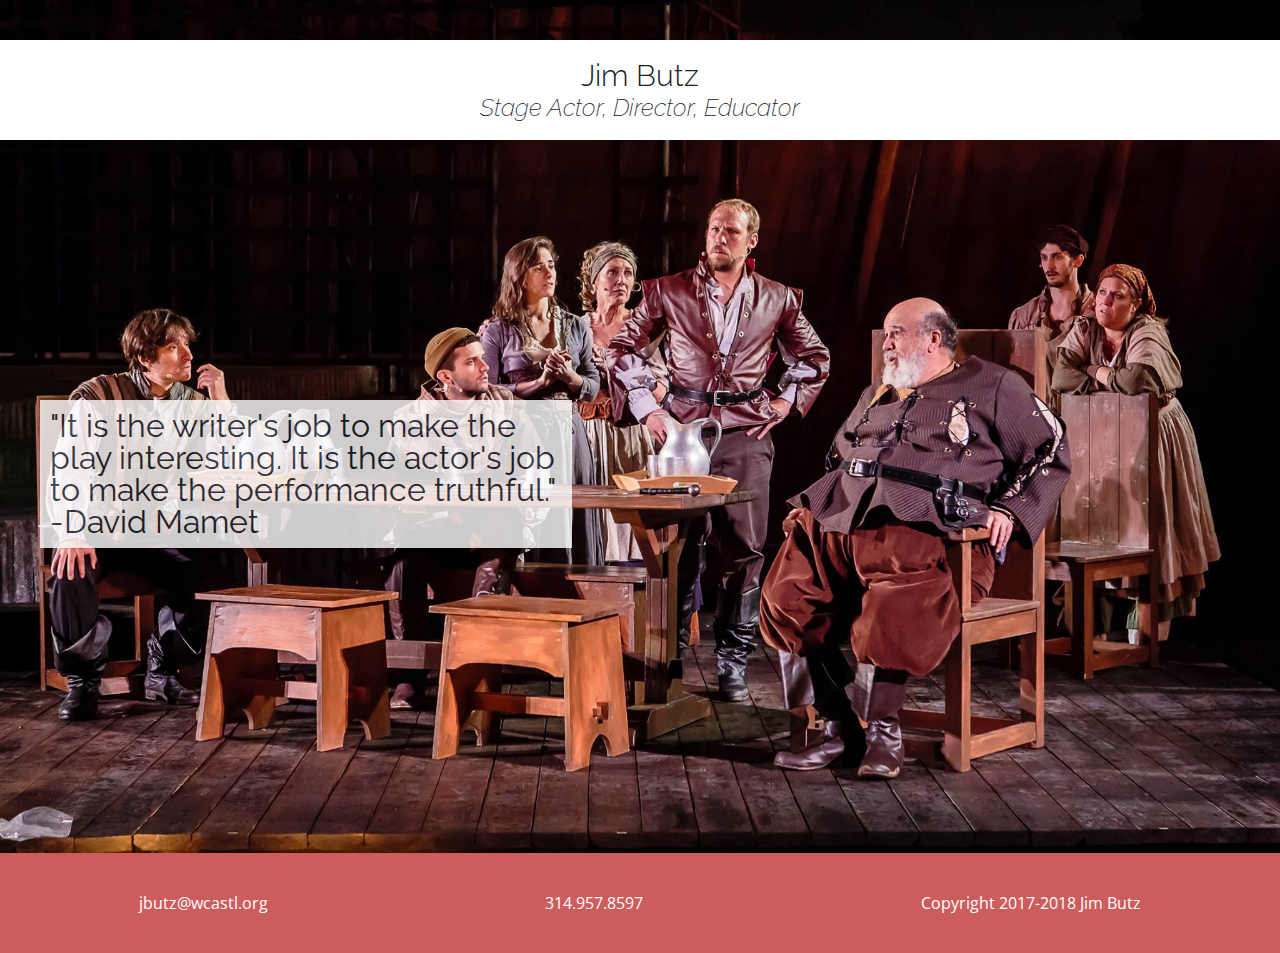
<file: index.html>
<!DOCTYPE html>
<html lang="en">


<head>
    <meta charset="utf-8">
    <title>Jim Butz || Stage Actor, Director, Educator</title>
    <meta content="width=device-width,maximum-scale=1.0,initial-scale=1.0,minimum-scale=1.0,user-scalable=yes" name="viewport">
    <link rel="stylesheet" href="style.css">
    <script type="text/javascript" src="https://ajax.microsoft.com/ajax/jQuery/jquery-1.4.2.min.js"></script>
    <script src="scripts.js"></script>
    <link href="https://fonts.googleapis.com/css?family=Open+Sans+Condensed:300|Raleway:200i,300,400" rel="stylesheet">
    
</head>

<body>

  <div class="mobile-navbar">
  </div>

  <header>
  </header>

  <div class="title">
    <h3>Jim Butz</h3>
    <h4>Stage Actor, Director, Educator</h4>
  </div>

  <div class="splash">
        <img class="splash-img" src="./assets/images/henry4-main.jpg" alt="Jim Butz as Prince Hal in Shakespeare's Henry IV">
      <div class="quote"><div class="quote-text">"It is the writer's job to make the play interesting. It is the actor's job to make the performance truthful."<br>-David Mamet</div></div>
      </div>
    

  

  <footer>
  <span>jbutz@wcastl.org</span>
  <span>314.957.8597</span>
  <span>Copyright 2017-2018 Jim Butz</span>
  </footer>

</body>

</html>
</file>
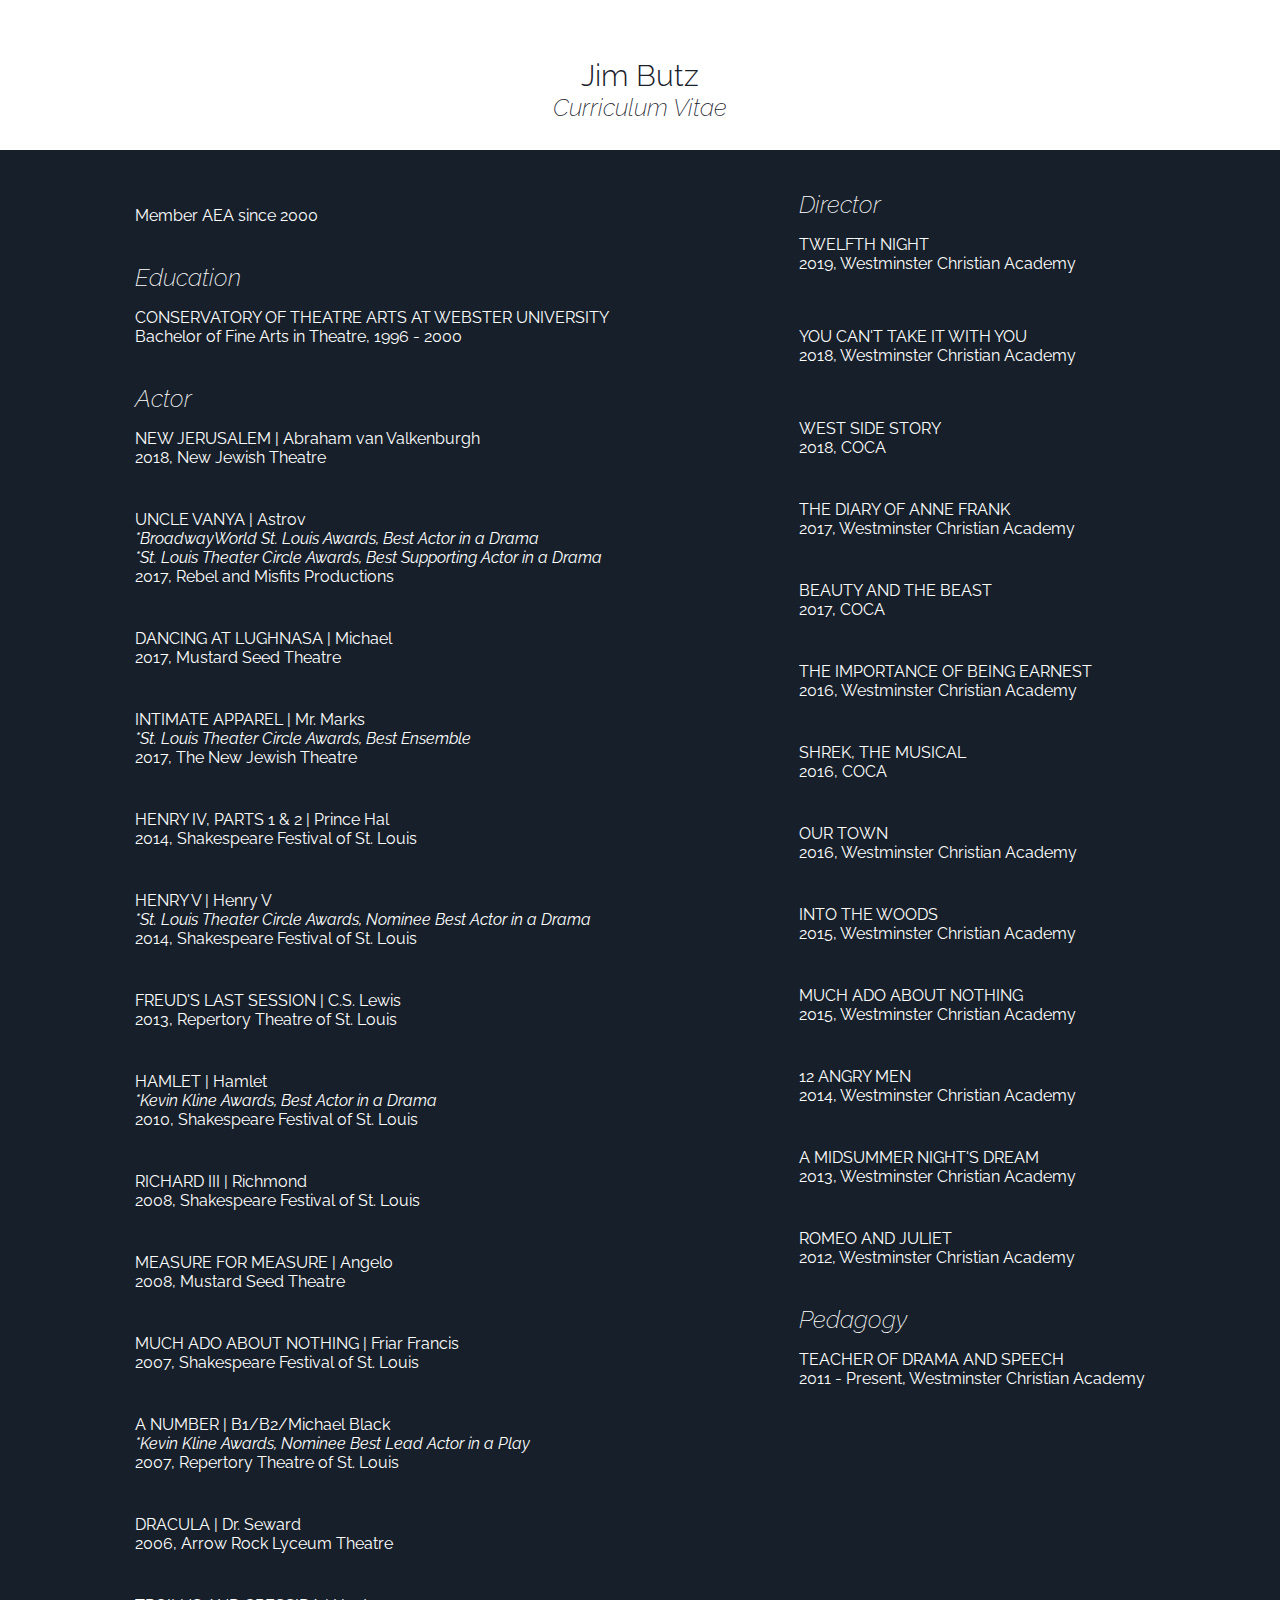
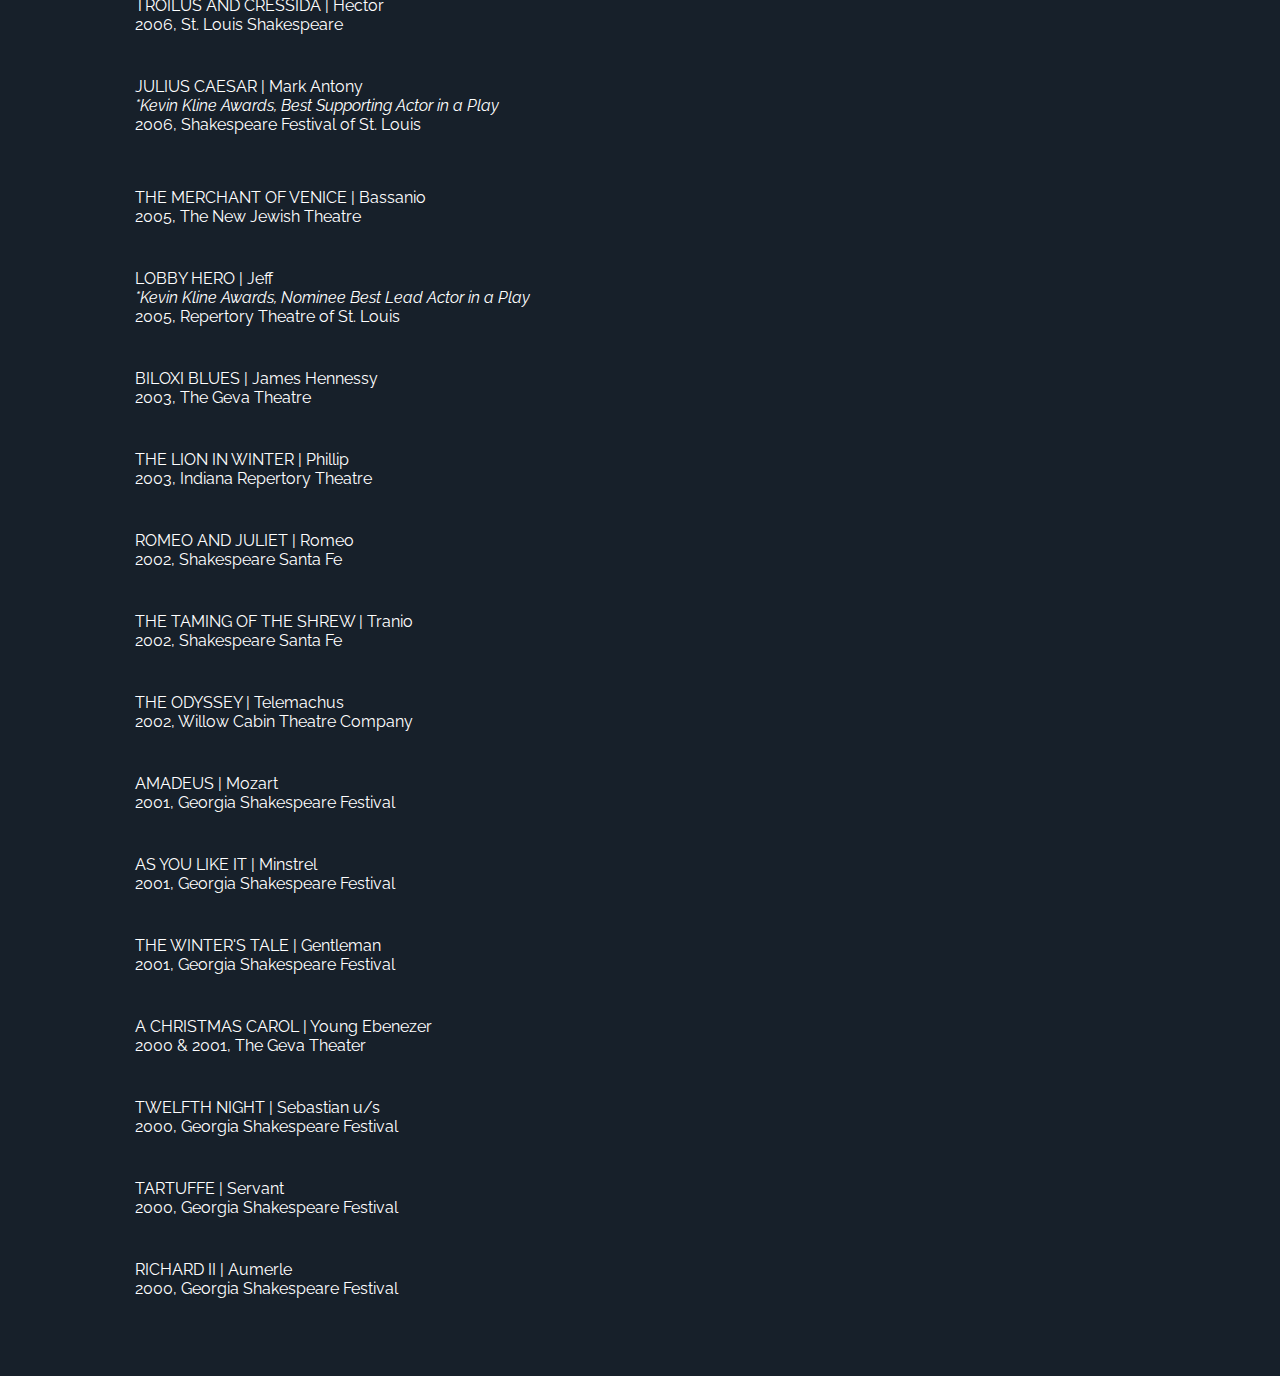
<file: cv.html>
<!DOCTYPE html>
<html lang="en">

<head>
    <meta charset="utf-8">
    <title>Jim Butz || CV</title>
    <meta content="width=device-width,maximum-scale=1.0,initial-scale=1.0,minimum-scale=1.0,user-scalable=yes" name="viewport">
    <link rel="stylesheet" href="style.css">
    <script type="text/javascript" src="https://ajax.microsoft.com/ajax/jQuery/jquery-1.4.2.min.js"></script>
    <script src="scripts.js"></script>
    <link href="https://fonts.googleapis.com/css?family=Open+Sans+Condensed:300|Raleway:200i,300,400" rel="stylesheet">
    
</head>

<body>

<div class="mobile-navbar">
  </div>

  <header>
  </header>

  <div class="title">
    <h3>Jim Butz</h3>
    <h4>Curriculum Vitae</h4>
  </div>

  <div class="main">
    <div class="left">
    <p>Member AEA since 2000</p>
    <br><br>
    <span class="heading">Education</span>
    <p>CONSERVATORY OF THEATRE ARTS AT WEBSTER UNIVERSITY
         <br>Bachelor of Fine Arts in Theatre, 1996 - 2000</p>
    <br><br>
    <span class="heading">Actor</span>
    <p>NEW JERUSALEM | Abraham van Valkenburgh<br>
        2018, New Jewish Theatre</p>
    <br>
    <p>UNCLE VANYA | Astrov<br>
        <em>*BroadwayWorld St. Louis Awards, Best Actor in a Drama</em><br>
        <em>*St. Louis Theater Circle Awards, Best Supporting Actor in a Drama</em><br>
        2017, Rebel and Misfits Productions</p>
    <br>
    <p>DANCING AT LUGHNASA | Michael<br>
       2017, Mustard Seed Theatre</p>
    <br>
    <p>INTIMATE APPAREL | Mr. Marks<br>
        <em>*St. Louis Theater Circle Awards, Best Ensemble</em><br>
        2017, The New Jewish Theatre</p>
    <br>
    <p>HENRY IV, PARTS 1 & 2 | Prince Hal<br>
        2014, Shakespeare Festival of St. Louis</p>
   <br>
    <p>HENRY V | Henry V<br>
        <em>*St. Louis Theater Circle Awards, Nominee Best Actor in a Drama</em><br>
       2014, Shakespeare Festival of St. Louis</p>
   <br>
    <p>FREUD'S LAST SESSION | C.S. Lewis<br>
       2013, Repertory Theatre of St. Louis</p>
    <br>
    <p>HAMLET | Hamlet<br>
        <em>*Kevin Kline Awards, Best Actor in a Drama</em><br>
       2010, Shakespeare Festival of St. Louis</p>
    <br>
    <p>RICHARD III | Richmond<br>		   	
        2008, Shakespeare Festival of St. Louis</p>
    <br>
    <p>MEASURE FOR MEASURE | Angelo<br>
        2008, Mustard Seed Theatre</p>
    <br>
    <p>MUCH ADO ABOUT NOTHING | Friar Francis<br>
        2007, Shakespeare Festival of St. Louis</p>
    <br>
    <p>A NUMBER | B1/B2/Michael Black<br>
        <em>*Kevin Kline Awards, Nominee Best Lead Actor in a Play</em><br>
        2007, Repertory Theatre of St. Louis</p>
    <br>
    <p>DRACULA | Dr. Seward<br>
        2006, Arrow Rock Lyceum Theatre</p>
    <br>
    <p>TROILUS AND CRESSIDA | Hector<br>
        2006, St. Louis Shakespeare</p>
    <br>
    <p>JULIUS CAESAR | Mark Antony<br>
        <em>*Kevin Kline Awards, Best Supporting Actor in a Play</em><br>
        2006, Shakespeare Festival of St. Louis</p><br>
    <br>
    <p>THE MERCHANT OF VENICE | Bassanio<br>
        2005, The New Jewish Theatre</p>
    <br>
    <p>LOBBY HERO | Jeff<br>
        <em>*Kevin Kline Awards, Nominee Best Lead Actor in a Play</em><br>
        2005, Repertory Theatre of St. Louis</p>
    <br>
    <p>BILOXI BLUES | James Hennessy<br>
        2003, The Geva Theatre</p>
    <br>
    <p>THE LION IN WINTER | Phillip<br>
        2003, Indiana Repertory Theatre</p>
    <br>
    <p>ROMEO AND JULIET | Romeo<br>
        2002, Shakespeare Santa Fe</p>
    <br>
    <p>THE TAMING OF THE SHREW | Tranio<br>
        2002, Shakespeare Santa Fe</p>
    <br>
    <p>THE ODYSSEY | Telemachus<br>
        2002, Willow Cabin Theatre Company</p>
    <br>
    <p>AMADEUS | Mozart<br>
        2001, Georgia Shakespeare Festival</p>
    <br>
    <p>AS YOU LIKE IT | Minstrel<br>
        2001, Georgia Shakespeare Festival</p>
    <br>
    <p>THE WINTER'S TALE | Gentleman<br>
        2001, Georgia Shakespeare Festival</p>
    <br>
    <p>A CHRISTMAS CAROL | Young Ebenezer<br>
        2000 & 2001, The Geva Theater</p>
    <br>
    <p>TWELFTH NIGHT | Sebastian u/s<br>
        2000, Georgia Shakespeare Festival</p>
    <br>
    <p>TARTUFFE | Servant<br>		   	
        2000, Georgia Shakespeare Festival</p>
    <br>
    <p>RICHARD II | Aumerle<br>
        2000, Georgia Shakespeare Festival</p>
    <br><br>
    </div>
<div class="right">
    <span class="heading">Director</span>
    <br><p>TWELFTH NIGHT<br>
        2019, Westminster Christian Academy</p>
    <br>
    <br><p>YOU CAN'T TAKE IT WITH YOU<br>
        2018, Westminster Christian Academy</p>
    <br>
    <br><p>WEST SIDE STORY<br>
        2018, COCA</p>
    <br>
    <p>THE DIARY OF ANNE FRANK<br>
        2017, Westminster Christian Academy</p>
    <br>
    <p>BEAUTY AND THE BEAST<br>
        2017, COCA</p>
    <br>
    <p>THE IMPORTANCE OF BEING EARNEST<br>		
        2016, Westminster Christian Academy</p>
    <br>
    <p>SHREK, THE MUSICAL<br>
        2016, COCA</p>
    <br>
    <p>OUR TOWN<br>
        2016, Westminster Christian Academy</p>
    <br>
    <p>INTO THE WOODS<br>
        2015, Westminster Christian Academy</p>
    <br>
    <p>MUCH ADO ABOUT NOTHING<br>
        2015, Westminster Christian Academy</p>
    <br>
    <p>12 ANGRY MEN<br>
        2014, Westminster Christian Academy</p>
    <br>
    <p>A MIDSUMMER NIGHT'S DREAM<br>		
        2013, Westminster Christian Academy</p>
    <br>
    <p>ROMEO AND JULIET<br>			
        2012, Westminster Christian Academy</p>
    <br><br>
    <span class="heading">Pedagogy</span>
    <p>TEACHER OF DRAMA AND SPEECH<br>
        2011 - Present, Westminster Christian Academy
    </div>
  </div>

</body>

</html>
</file>
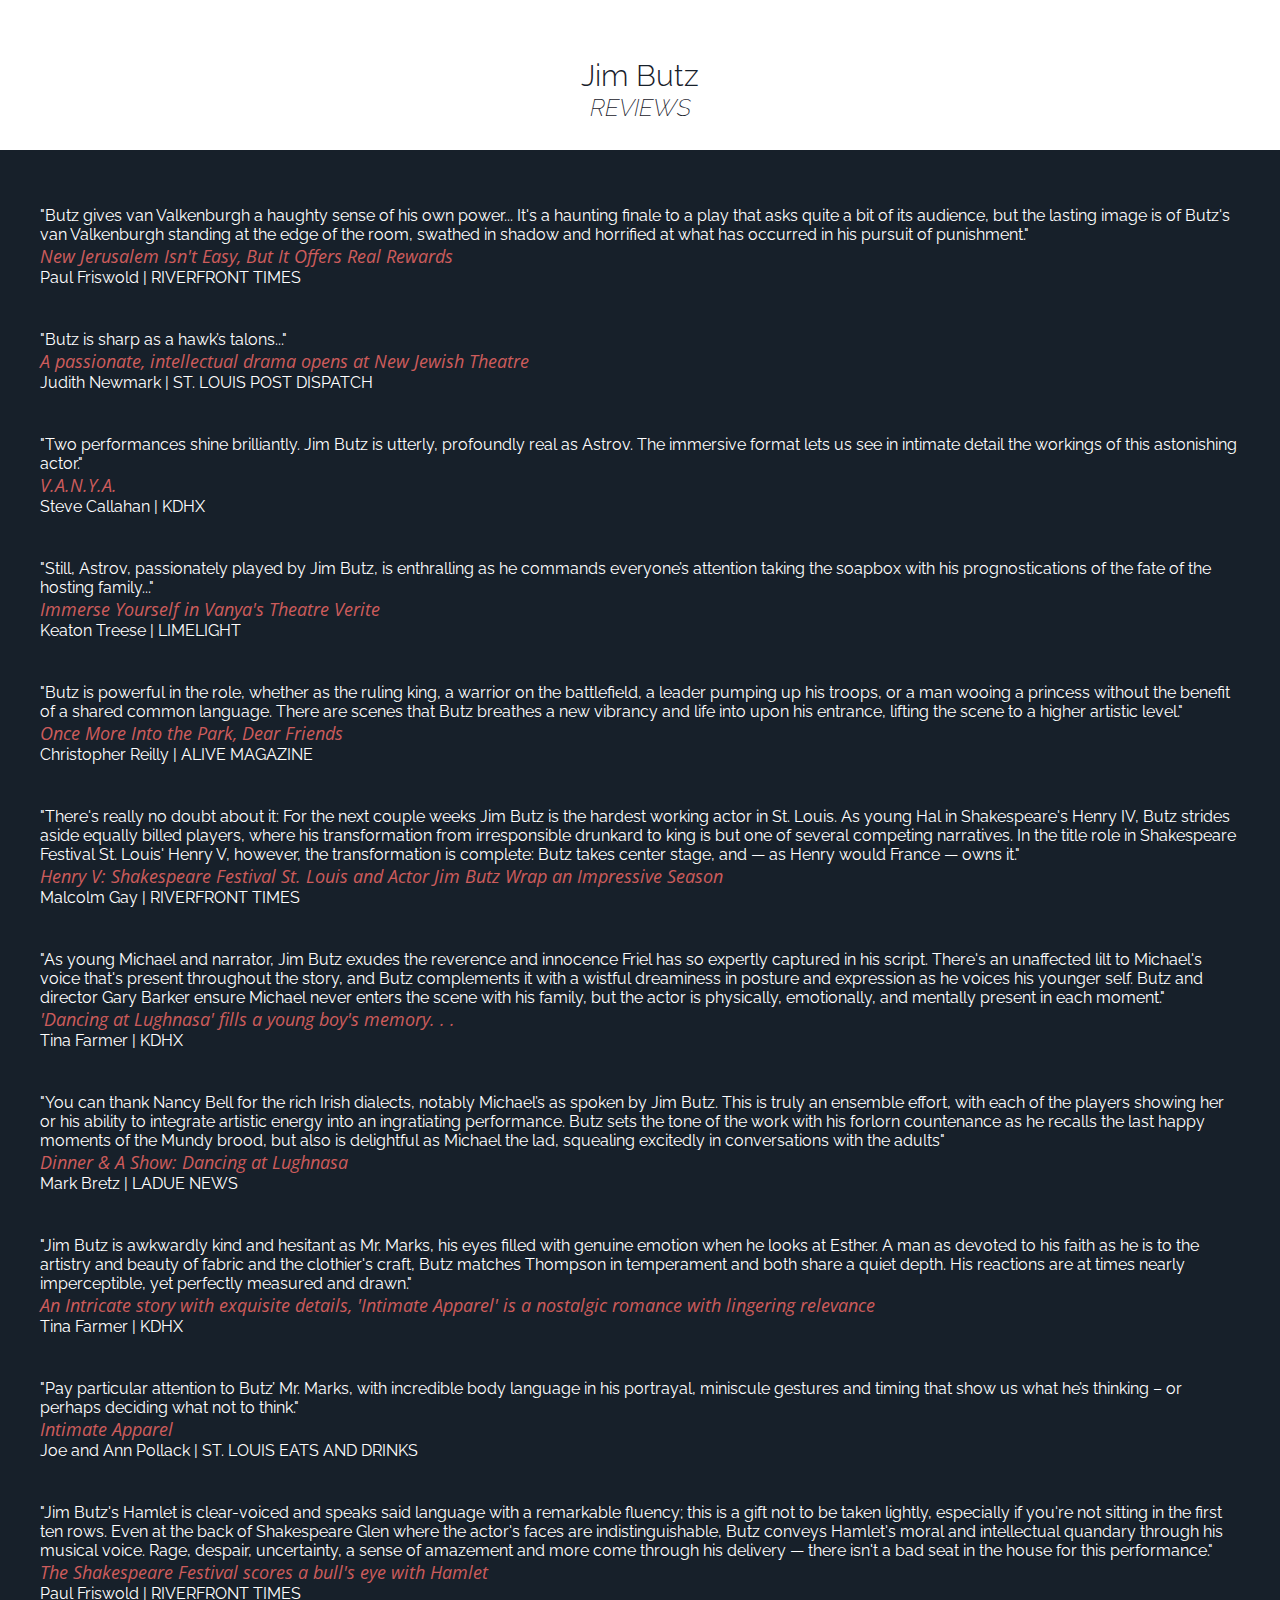
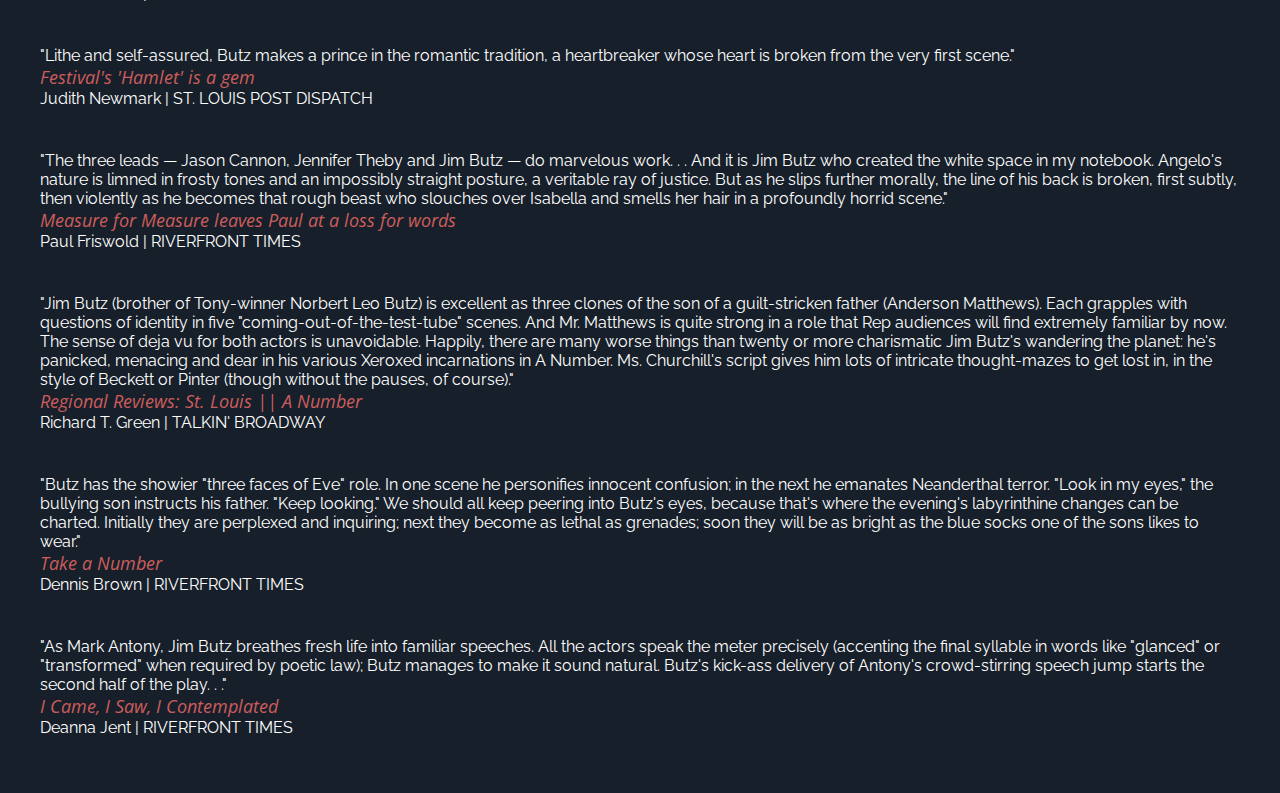
<file: reviews.html>
<!DOCTYPE html>
<html lang="en">

<head>
    <meta charset="utf-8">
    <title>Jim Butz || Reviews</title>
    <meta content="width=device-width,maximum-scale=1.0,initial-scale=1.0,minimum-scale=1.0,user-scalable=yes" name="viewport">
    <link rel="stylesheet" href="style.css">
    <script type="text/javascript" src="https://ajax.microsoft.com/ajax/jQuery/jquery-1.4.2.min.js"></script>
    <script src="scripts.js"></script>
    <link href="https://fonts.googleapis.com/css?family=Open+Sans+Condensed:300|Raleway:200i,300,400" rel="stylesheet">
    
</head>

<body>

<div class="mobile-navbar">
  </div>

  <header>
  </header>

  <div class="title">
    <h3>Jim Butz</h3>
    <h4>REVIEWS</h4>
  </div>

  <div class="reviews">

      <p>"Butz gives van Valkenburgh a haughty sense of his own power... It's a haunting finale to a play that asks quite a bit of its audience, but the lasting image is of Butz's van Valkenburgh standing at the edge of the room, swathed in shadow and horrified at what has occurred in his pursuit of punishment."<br>
          <a class="review-links" href="https://www.riverfronttimes.com/stlouis/new-jerusalem-isnt-easy-but-it-offers-real-rewards/Content?oid=17343636" target="_blank">
              <em>New Jerusalem Isn't Easy, But It Offers Real Rewards</em></a><br>
          Paul Friswold | RIVERFRONT TIMES</p>
      <br>

      <p>"Butz is sharp as a hawk’s talons..."<br>
          <a class="review-links" href="https://www.stltoday.com/entertainment/arts-and-theatre/reviews/a-passionate-intellectual-drama-opens-at-new-jewish-theatre/article_538b5d50-651b-595d-9e4d-84051589c589.html" target="_blank">
              <em>A passionate, intellectual drama opens at New Jewish Theatre</em></a><br>
          Judith Newmark | ST. LOUIS POST DISPATCH</p>
      <br>

      <p>"Two performances shine brilliantly. Jim Butz is utterly, profoundly real as Astrov. The immersive format lets us see in intimate detail the workings of this astonishing actor."<br>
        <a class="review-links" href="http://kdhx.org/articles/15-fine-arts/theatre-reviews/744-v-a-n-y-a-valiantly-accepting-next-year-s-agony" target="_blank">
            <em>V.A.N.Y.A.</em></a><br>
            Steve Callahan | KDHX</p>
            <br>

    <p>"Still, Astrov, passionately played by Jim Butz, is enthralling as he commands everyone’s attention taking the soapbox with his prognostications of the fate of the hosting family..."<br>
        <a class="review-links" href="https://www.stllimelight.com/2017/08/25/uncle-vanya-immersive-theatre/" target="_blank">
            <em>Immerse Yourself in Vanya's Theatre Verite</em></a><br>
            Keaton Treese | LIMELIGHT</p>
            <br>
    
    <p>"Butz is powerful in the role, whether as the ruling king, a warrior on the battlefield, a leader pumping up his troops, or a man wooing a princess without the benefit of a shared 
    common language. There are scenes that Butz breathes a new vibrancy and life into upon his entrance, lifting the scene to a higher artistic level."<br>
    <a class="review-links" href="http://alivemag.com/review-sfsls-henry-v-once-more-into-the-park-dear-friends/" target="_blank">
    <em>Once More Into the Park, Dear Friends</em></a><br>
        Christopher Reilly | ALIVE MAGAZINE</p>
        <br>
    <p>"There's really no doubt about it: For the next couple weeks Jim Butz is the hardest working actor in St. Louis.
        As young Hal in Shakespeare's Henry IV, Butz strides aside equally billed players, where his transformation 
        from irresponsible drunkard to king is but one of several competing narratives. In the title role in Shakespeare 
        Festival St. Louis' Henry V, however, the transformation is complete: Butz takes center stage, and — as Henry would France — owns it."<br>
        <a class="review-links" href="https://www.riverfronttimes.com/stlouis/henry-v-shakespeare-festival-st-louis-and-actor-jim-butz-wrap-an-impressive-season/Content?oid=2506161" target="_blank">
        <em>Henry V: Shakespeare Festival St. Louis and Actor Jim Butz Wrap an Impressive Season</em></a><br>
        Malcolm Gay | RIVERFRONT TIMES</p>
    <br>
    <p>"As young Michael and narrator, Jim Butz exudes the reverence and innocence Friel has so expertly captured in his script. There's an unaffected lilt to Michael's voice that's present throughout the story, and Butz complements it with a wistful dreaminess in posture and expression as he voices his younger self. Butz and director Gary Barker ensure Michael never enters the scene with his family, but the actor is physically, emotionally, and mentally present in each moment."<br>
        <a class="review-links" href="http://kdhx.org/articles/15-fine-arts/theatre-reviews/590-dancing-at-lughnasa-fills-a-young-boy-s-memory-with-laughter-and-love-easing-the-truths-that-follow" target="_blank">
            <em>'Dancing at Lughnasa' fills a young boy's memory. . .</em></a><br>
            Tina Farmer | KDHX</p>
            <br>
    <p>"You can thank Nancy Bell for the rich Irish dialects, notably Michael’s as spoken by Jim Butz.

This is truly an ensemble effort, with each of the players showing her or his ability to integrate artistic energy into an ingratiating performance. Butz sets the tone of the work with his forlorn countenance as he recalls the last happy moments of the Mundy brood, but also is delightful as Michael the lad, squealing excitedly in conversations with the adults"<br>
<a class="review-links" href="http://www.laduenews.com/arts-and-culture/features/dinner-a-show-dancing-at-lughnasa/article_272925a2-2476-11e7-9991-cb14979d913a.html" target="_blank">
    <em>Dinner & A Show: Dancing at Lughnasa</em></a><br>
    Mark Bretz | LADUE NEWS</p>
    <br>
    <p>"Jim Butz is awkwardly kind and hesitant as Mr. Marks, his eyes filled with genuine emotion when he looks at Esther. A man as devoted to his faith as he is to the artistry and beauty of fabric 
        and the clothier's craft, Butz matches Thompson in temperament and both share a quiet depth. His reactions are at times nearly imperceptible, yet perfectly measured and drawn."<br>
    <a class="review-links" href="http://kdhx.org/articles/15-fine-arts/theatre-reviews/478-an-intricate-story-with-exquisite-details-intimate-apparel-is-a-nostalgic-romance-with-lingering-relevance" target="_blank">
        <em>An Intricate story with exquisite details, 'Intimate Apparel' is a nostalgic romance with lingering relevance</em></a><br>
        Tina Farmer | KDHX</p>
        <br>
    <p>"Pay particular attention to Butz’ Mr. Marks, with incredible body language in his portrayal, miniscule gestures and timing that show us what he’s thinking – or perhaps deciding what not to think."<br>
      <a class="review-links" href="http://stlouiseats.typepad.com/st_louis_eats_and_drinks_/2017/01/intimate-apparel.html" target="_blank">
        <em>Intimate Apparel</em></a><br>
        Joe and Ann Pollack | ST. LOUIS EATS AND DRINKS</p>
        <br>
        <p>"Jim Butz's Hamlet is clear-voiced and speaks said language with a remarkable fluency; this is a gift not to be taken lightly, especially if you're not sitting in the first ten rows. Even at the back of Shakespeare Glen where the actor's faces are indistinguishable, Butz conveys Hamlet's moral and intellectual quandary through his musical voice. Rage, despair, uncertainty, a sense of amazement and more come through his delivery — there isn't a bad seat in the house for this performance."<br>
         <a class="review-links" href="https://www.riverfronttimes.com/stlouis/the-shakespeare-festival-scores-a-bulls-eye-with-hamlet/Content?oid=2483644" target="_blank">
            <em>The Shakespeare Festival scores a bull's eye with Hamlet</em></a><br>
            Paul Friswold | RIVERFRONT TIMES</p>
        <br>
        <p>"Lithe and self-assured, Butz makes a prince in the romantic tradition, a heartbreaker whose heart is broken from the very first scene."<br>
           <a class="review-links" href="http://www.stltoday.com/entertainment/arts-and-theatre/reviews/festival-s-hamlet-is-a-gem/article_468b8b59-139b-50b3-b7d9-baa36b4a74e3.html" target="_blank">
            <em>Festival's 'Hamlet' is a gem</em></a><br>
            Judith Newmark | ST. LOUIS POST DISPATCH</p>
            <br> 
        <p>"The three leads — Jason Cannon, Jennifer Theby and Jim Butz — do marvelous work. . . And it is Jim Butz who created the white space in my notebook. Angelo's nature is limned in frosty tones and an impossibly
straight posture, a veritable ray of justice. But as he slips further morally, the line of his back is broken, first subtly, then violently
as he becomes that rough beast who slouches over Isabella and smells her hair in a profoundly horrid scene."<br>
  <a class="review-links" href="http://mustardseedtheatre.com/images/reviews/2007-2008/measure_for_measure_riverfront_times_review.pdf" target="_blank">
    <em>Measure for Measure leaves Paul at a loss for words</em></a><br>
    Paul Friswold | RIVERFRONT TIMES</p>
    <br>
        <p>"Jim Butz (brother of Tony-winner Norbert Leo Butz) is excellent as three clones of the son of a guilt-stricken father (Anderson Matthews). Each grapples with questions of identity in five "coming-out-of-the-test-tube" 
        scenes. And Mr. Matthews is quite strong in a role that Rep audiences will find extremely familiar by now.
The sense of deja vu for both actors is unavoidable. Happily, there are many worse things than twenty or more charismatic Jim Butz's wandering the planet: he's panicked, menacing and dear in his various Xeroxed incarnations 
in A Number. Ms. Churchill's script gives him lots of intricate thought-mazes to get lost in, in the style of Beckett or Pinter (though without the pauses, of course)."<br>
<a class="review-links" href="http://www.talkinbroadway.com/page/regional/stl/stl40.html" target="_blank">
    <em>Regional Reviews: St. Louis || A Number</em></a><br>
    Richard T. Green | TALKIN' BROADWAY</p>
    <br>
    <p>"Butz has the showier "three faces of Eve" role. In one scene he personifies innocent confusion; in the next he emanates Neanderthal terror. "Look in my eyes," the bullying son instructs his father. "Keep looking." We should all keep peering into Butz's eyes, because that's where the evening's labyrinthine changes can be charted. Initially they are perplexed and inquiring; next they become as lethal as grenades; soon they will be as bright as the blue socks one of the sons likes to wear."<br>
     <a class="review-links" href="https://www.riverfronttimes.com/stlouis/take-a-number/Content?oid=2479678" target="_blank">
        <em>Take a Number</em></a><br>
        Dennis Brown | RIVERFRONT TIMES</p>
        <br>
    <p>"As Mark Antony, Jim Butz breathes fresh life into familiar speeches. All the actors speak the meter precisely (accenting the final syllable in words like "glanced" or "transformed" when required by poetic law); Butz manages to make it sound natural.

Butz's kick-ass delivery of Antony's crowd-stirring speech jump starts the second half of the play. . ."<br>
  <a class="review-links" href="https://www.riverfronttimes.com/stlouis/i-came-i-saw-i-contemplated/Content?oid=2455344" target="_blank">
    <em>I Came, I Saw, I Contemplated</em></a><br>
    Deanna Jent | RIVERFRONT TIMES</p> 
    </div>


</body>

</html>
</file>
<file: style.css>
html {
    font-size: 62.5%;
}

body {
  margin: 0;
}

.fade {
  opacity: 0.9;
}

.desktop-navbar.menu {
    width: calc(100% - 110px);
    height: 20px;
    background-color: #D5D8DC;
    margin: 0;
    padding-top: 10px;
    padding-bottom: 10px;
    padding-left: 55px;
    padding-right: 55px;
    position: fixed;
    display: flex;
    justify-content: flex-start;
    align-items: center;
    z-index: 1;
    transition: height 0.3s ease;
  }

a.menu {
      margin-right: 20px;
  }

h3 {
  font-family: 'Raleway', sans-serif;
  font-size: 3rem;
  font-weight: 300;
  color: #17202A;
  margin: 0;
}

.heading {
    color: #FFFFFF;
    font-family: 'Raleway', sans-serif;
    font-size: 2.4rem;
    font-weight: 200;
    font-style: italic;
}

h4 {
  font-family: 'Raleway', sans-serif;
  font-size: 2.4rem;
  font-weight: 200;
  font-style: italic;
  color: #17202A;
  margin: 0;
}

p {
    font-family: 'Raleway', sans-serif;
    font-size: 1.6rem;
    word-wrap: break-word;
}

a {
  font-family: 'Open Sans Condensed', sans-serif;
  font-size: 1.8rem;
  color: #17202A;
  text-decoration: none;
}

a:hover {
    color: #CD5C5C;
}


.review-links {
    color: #CD5C5C;
}

a.review-links:hover {
    text-decoration: underline;
}

.title {
    background: #FFFFFF;
    margin: 0;
    width: 100%;
    height: 100px;
    display: flex;
    flex-flow: column wrap;
    justify-content: center;
    align-items: center;
    position: absolute;
    top: 40px;
    z-index: 0; 
}

.splash {
  line-height: 0;
  margin: 0;
}

.splash-img {
  width: 100%;
  margin: 0;
}

.quote {
    background: #FFFFFF;
    opacity: 0.8;
    margin: 0;
    padding: 10px;
    width: 40%;
    position: absolute;
    top: 400px;
    left: 40px;
    z-index: 3;
}

.quote-text {
    color: #17202A;
    opacity: 1;
    font-family: 'Raleway', sans-serif;
    font-size: 3.2rem;
    line-height: 1;
}

.main {
    background: #17202A;
    font-family: 'Raleway', sans-serif;
    color: #FFFFFF;
    margin: 0;
    width: 100%;
    box-sizing: border-box;
    padding-top: 40px;
    padding-left: 40px;
    padding-right: 40px;
    padding-bottom: 40px;
    position: absolute;
    top: 150px;
    word-wrap: break-word;
    display: flex;
    flex-flow: row nowrap;
    justify-content: space-around;
}

.reviews {
    background: #17202A;
    font-family: 'Raleway', sans-serif;
    color: #FFFFFF;
    margin: 0;
    width: 100%;
    box-sizing: border-box;
    padding-top: 40px;
    padding-left: 40px;
    padding-right: 40px;
    padding-bottom: 40px;
    position: absolute;
    top: 150px;
    word-wrap: break-word;
}

.gallery-page {
    background: #17202A;
    font-family: 'Raleway', sans-serif;
    color: #FFFFFF;
    margin: 0;
    width: 100%;
    box-sizing: border-box;
    padding-top: 40px;
    padding-left: 40px;
    padding-right: 40px;
    padding-bottom: 40px;
    position: absolute;
    top: 150px;
    display: flex;
    flex-flow: row wrap;
    justify-content: space-around;
}

.gallery {
  margin: 50px;
  width: 450px;
  height: 500px;
}

.gallery-image {
  width: 100%;
  margin: 0;
}

.caption {
  padding: 15px;
  text-align: center;
  background: #000;
  background: rgba(0,0,0,.8);
  color: #fff;
  font-size: 1.8rem;
  font-family:  'Open Sans Condensed', sans-serif;
}


.review-links {
    color: #CD5C5C;
}

footer {
  background-color: #CD5C5C;
  height: 100px;
  width: 100%;
  margin: 0;
  font-family: 'Open Sans Condensed', sans-serif;
  font-size: 1.6rem;
  color: #FFFFFF;
  display: flex;
  justify-content: space-around;
  align-items: center;
}

span.info {
    font-family: 'Open Sans Condensed', sans-serif;
    font-size: 1.8rem;
    color: #17202A;
    margin-left: 20px;
  }

#email {
    margin-left: auto;
}
</file>
